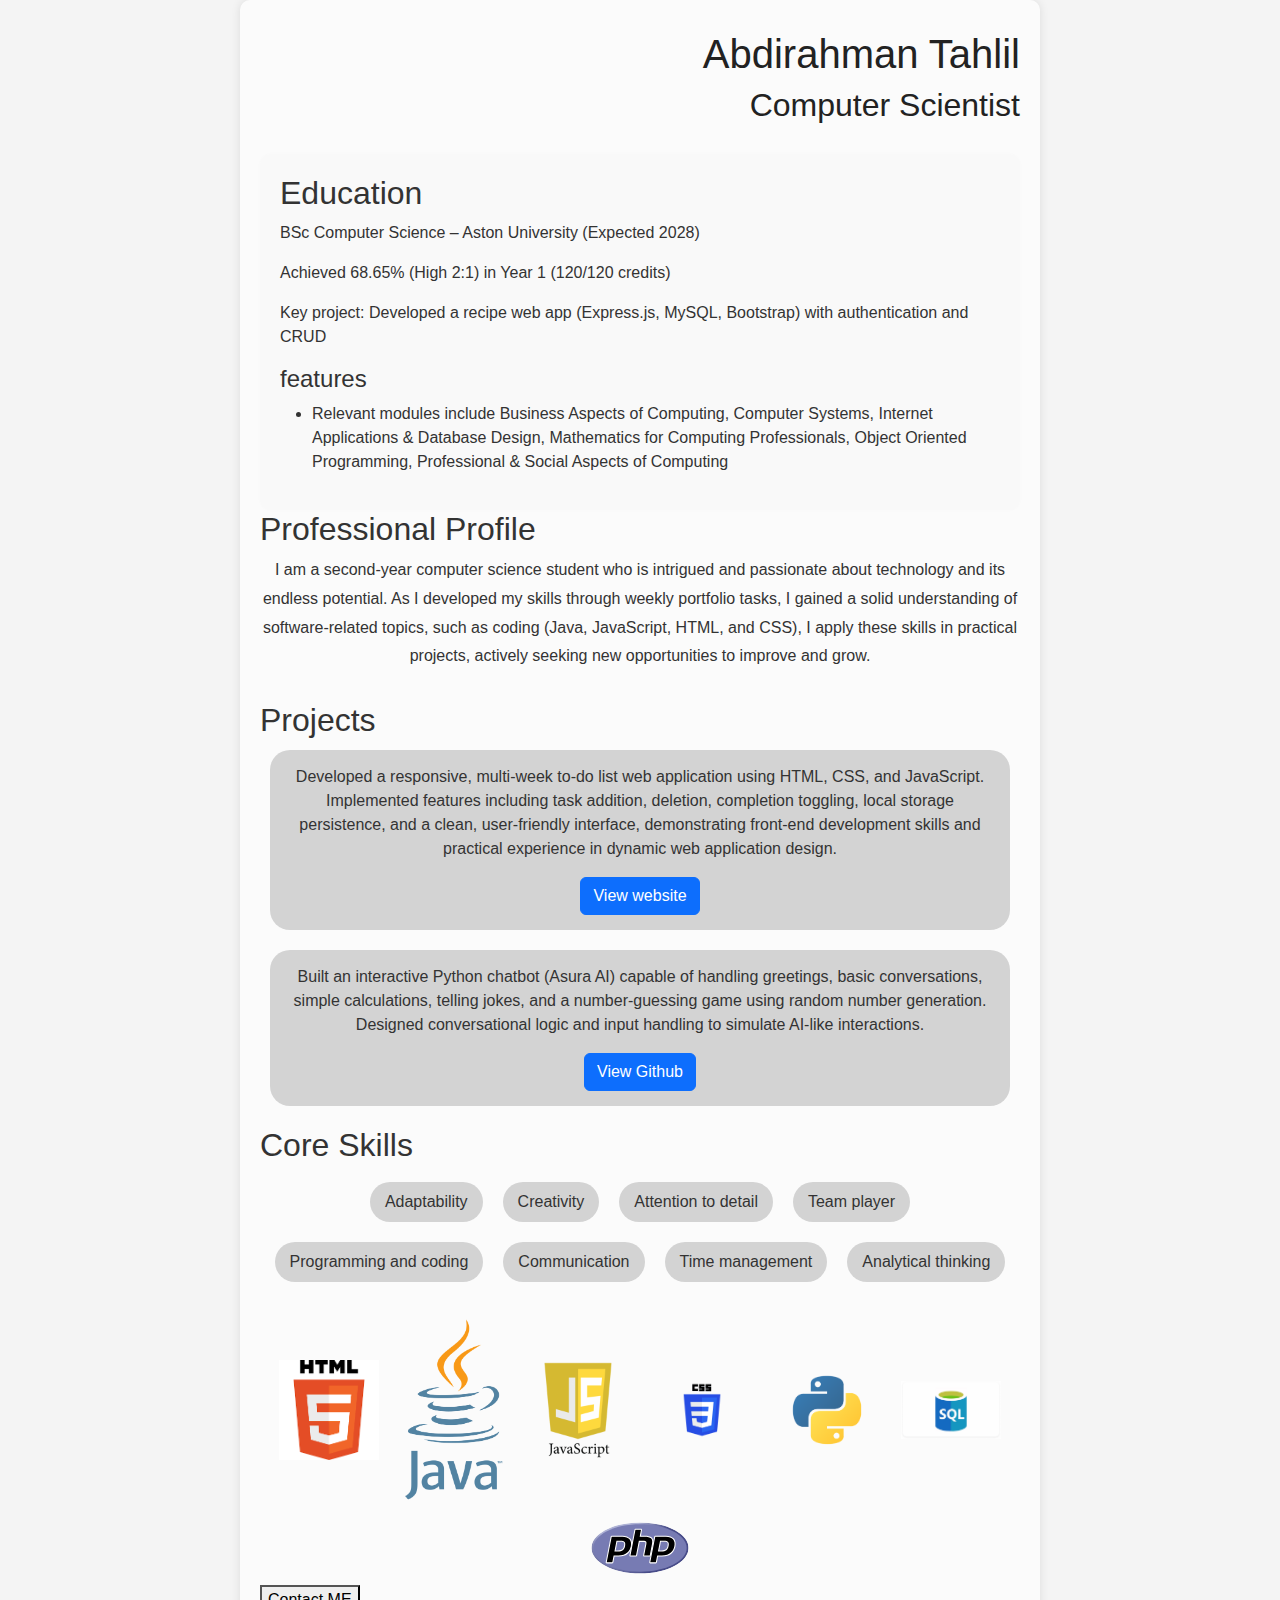
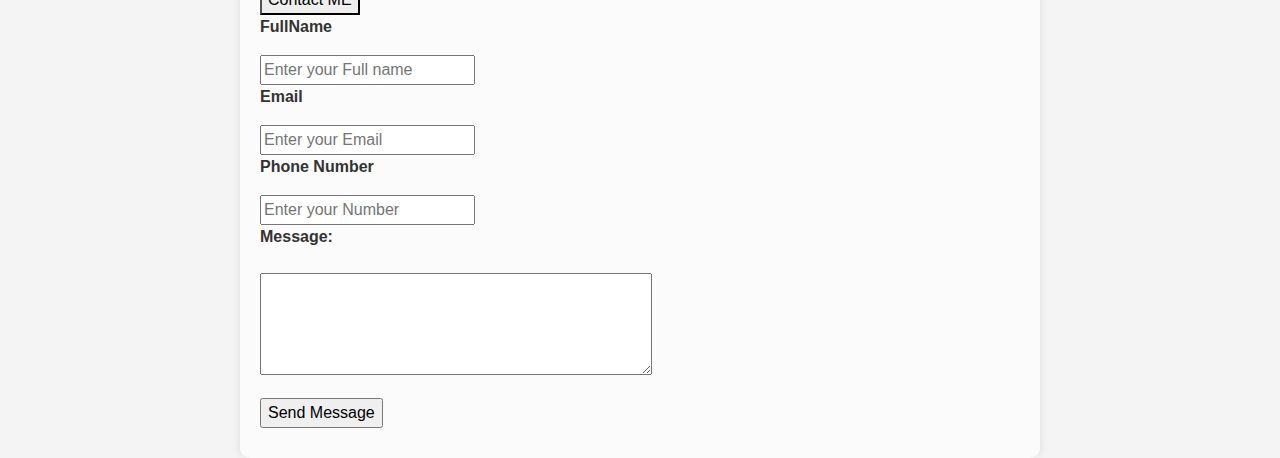
<file: content.html>
<!DOCTYPE html>
<html lang="en">
<head>
    <meta charset="UTF-8">
    <meta name="viewport" content="width=device-width, initial-scale=1.0">
    <title>
     Abdirahman's Web Portfolio
    </title>
    <link rel="stylesheet" type="text/css" href="https://cdn.jsdelivr.net/npm/bootstrap@5.1.1/dist/css/bootstrap.min.css" />
    <link rel = "stylesheet" type="text/css"  href="style.css" />
    <script defer src="basic.js" ></script>
    </head>
    <body >
    <div class="container2">
         <header id="name-title">
            <h1>Abdirahman Tahlil</h1>
            <h2>Computer Scientist</h2>
        </header>
        <section id="education">
            <h2>Education</h2>
            
                <p>BSc Computer Science – Aston University (Expected 2028)</p>
                <p>Achieved 68.65% (High 2:1) in Year 1 (120/120 credits)</p>
                <p>Key project: Developed a recipe web app (Express.js, MySQL, Bootstrap) with authentication and CRUD </p>
                <h4>features</h4>
                <ul><li><p>Relevant modules include Business Aspects of Computing, Computer Systems, Internet Applications 
                    & Database Design, Mathematics for Computing Professionals, Object Oriented Programming, 
                    Professional & Social Aspects of Computing</p></li></ul>
        </section>
        <section id="professional-profile">
            <h2>Professional Profile</h2>
            <p>I am a second-year computer science student who is intrigued and passionate about technology and its endless potential. As I developed my skills through weekly portfolio tasks, I gained a solid understanding of software-related topics, such as coding (Java, JavaScript, HTML, and CSS), I apply these skills in practical projects, actively seeking new opportunities to improve and grow.</p>
        </section>
        <section id="projects">
        <h2>Projects</h2>
        <ul id="project">
            <li><p>Developed a responsive, multi-week to-do list web application using HTML, CSS, and JavaScript. Implemented features including task addition, deletion, completion toggling, local storage persistence, and a clean, user-friendly interface, demonstrating front-end development skills and practical experience in dynamic web application design.</p>
            <a href="https://abdirahman-t1.github.io/Weekly-To-Do-List/" class="btn btn-primary">View website</a></li>
            <li><p>Built an interactive Python chatbot (Asura AI) capable of handling greetings, basic conversations, simple calculations, telling jokes, and a number-guessing game using random number generation. Designed conversational logic and input handling to simulate AI-like interactions.</p>
             <a href="https://github.com/Abdirahman-T1/AsuraAI/blob/main/AsuraAI.ipynb/" class="btn btn-primary">View Github</a></li></li>
        </ul>
        </section>
        <section id="core-skills">
            <h2>Core Skills</h2>
            <ul id="skills">
                <li>Adaptability</li>
                <li>Creativity</li>
                <li>Attention to detail</li>
                <li>Team player</li>
                <li>Programming and coding</li>
                <li>Communication</li>
                <li>Time management</li>
                <li>Analytical thinking</li>
            </ul>
        </section>
        <section id="coding-languages">
            <img src="images/HTML.png" alt="HTML.png">
            <img src="images/Java.png" alt="Java.png">
            <img src="images/JS.png" alt="JS.png">
            <img src="images/CSS.png" alt="CSS.png">
            <img src="images/python.png" alt="python.png">
            <img src="images/SQL.jpg" alt="SQL.jpg">
            <img src="images/PHP.svg" alt="PHP.svg">
        </section>
        <section id="contact">
        <button id="contactBtn" >Contact ME</button>
       <div id="contactme">
  <form action="https://formspree.io/f/xrbyoznv" method="POST">
  <div class="row">
    <div class="field">
      <p><strong>FullName</strong></p>
      <input type="text" name="name" required placeholder="Enter your Full name" />
    </div>

    <div class="field">
      <p><strong>Email</strong></p>
      <input type="email" name="email" required placeholder="Enter your Email" />
    </div>
  </div>

  <div class="field">
    <p><strong>Phone Number</strong></p>
    <input type="tel" name="phone" required placeholder="Enter your Number" />
  </div>

  <div class="field">
    <label><strong>Message: </strong></label><br><br>
    <textarea name="message" rows="4" cols="40"></textarea>
  </div>

  <p></p>
  <input type="submit" value="Send Message" />
</form>
</div>
        </section>
    </div>
    </body>
</html>
</file>
<file: style.css>
.main {
    color: #222;
    text-align:center;
}
.container {
    display: flex;
    justify-content: center;
    align-items: center;
    height: 100vh;
}
.back-video {
  position: fixed;
  top: 0;
  left: 0;
  width: 100%;
  height: 100%;
  object-fit: cover;
  z-index: -1;
}
body {
  background-color: #f4f4f4;
  font-family: 'Segoe UI', Tahoma, Geneva, Verdana, sans-serif;
  margin: 0;
  padding: 0;
  color: #333;
}

.container2 {
  width: 100%;
  max-width: 800px;
  margin: 0 auto;
  padding: 30px 20px;
  background-color: #ffffffa1;
  box-shadow: 0 0 10px rgba(0,0,0,0.1);
  border-radius: 10px;
}
#name-title {
  text-align: right;
  color: #222;
  margin-bottom: 30px;
}
#education{
  background-color: #f9f9f9;
    padding: 20px;
    border-radius: 10px;
    box-shadow: 0 0 10px rgba(0, 0, 0, 0.01);
}
#professional-profile p {
  text-align: center;
  max-width: 800px;
  margin: 0 auto 30px;
  line-height: 1.8;
}
#projects li{
  background-color: lightgray;
  margin: 10px ;
  padding: 15px 15px;
  border-radius: 20px;
}

#projects ul {
  list-style: none;
  padding: 0;
  text-align: center;
}
#projects li {
  margin-bottom: 20px;
}
#skills {
  list-style: none;
  padding: 0;
  display: flex;
  flex-wrap: wrap;
  justify-content:center;
}
#skills li {
  background-color: lightgray;
  margin: 10px ;
  padding: 8px 15px;
  border-radius: 20px;
}
#coding-languages {
  text-align: center;
}
#coding-languages img {
  width: 100%;
  max-width: 100px;
  margin: 10px ;
  transition: transform 0.5s ease;
}
#coding-languages img:hover {
  transform: scale(1.1);
}
</file>
